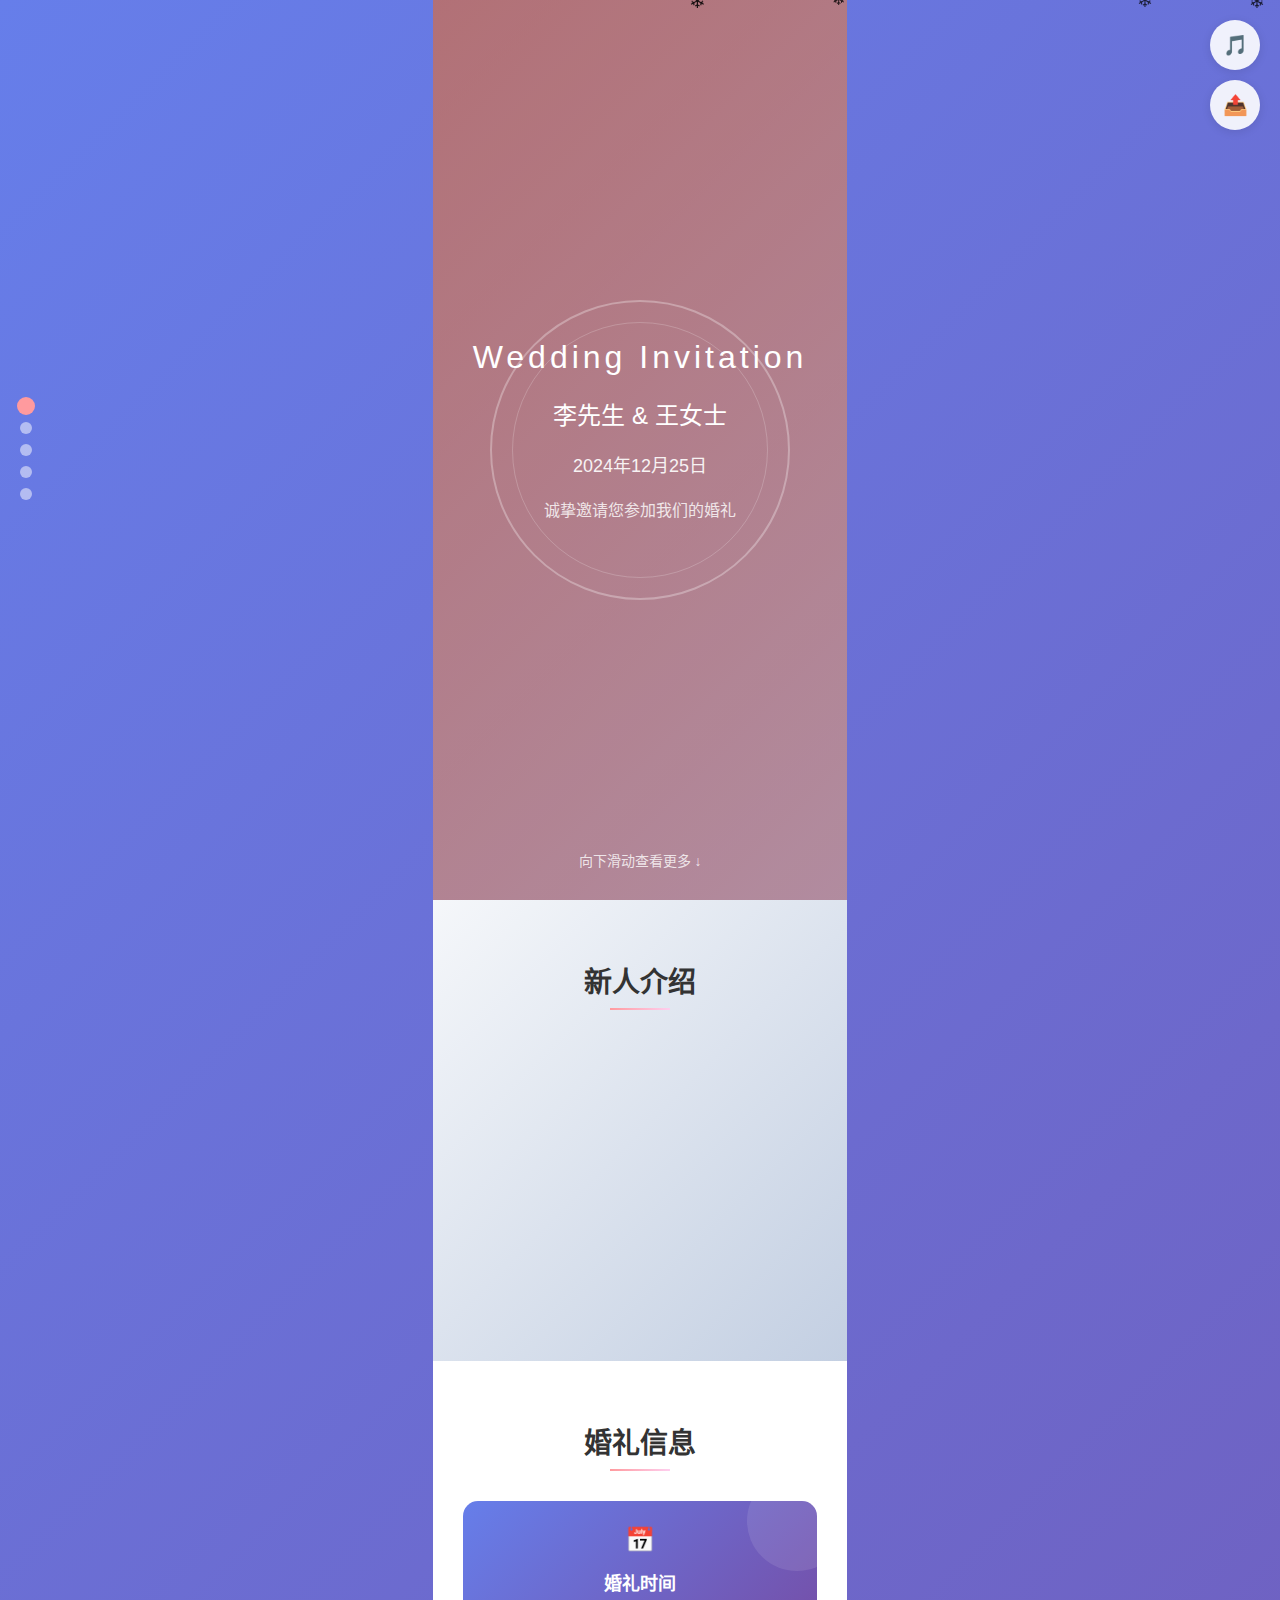
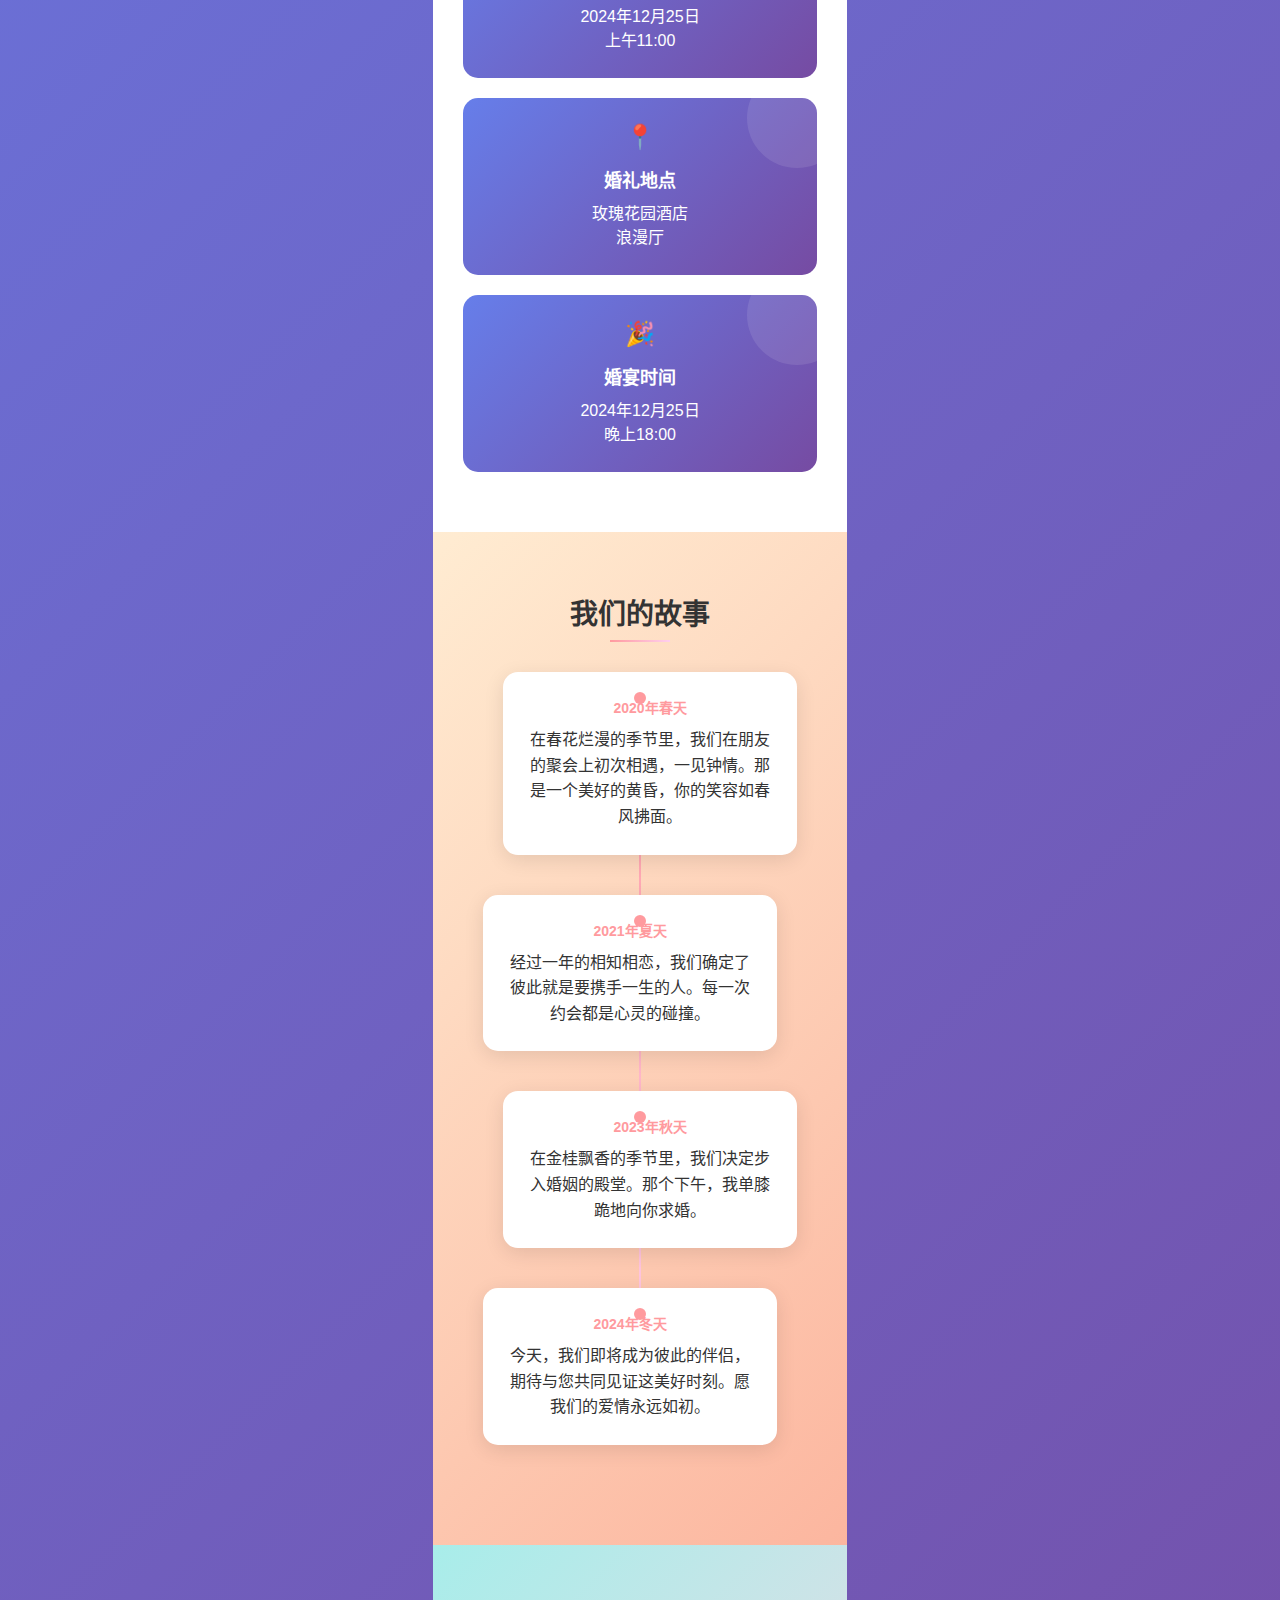
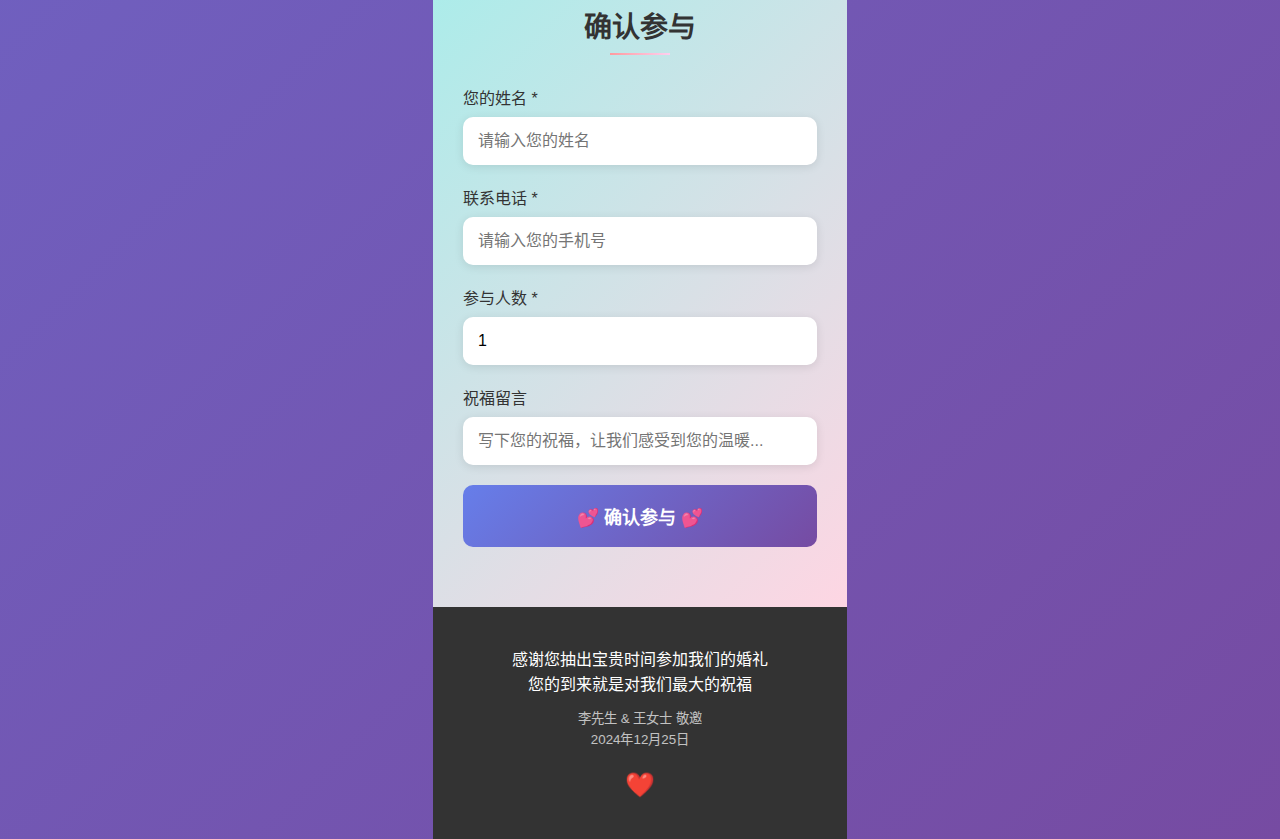
<file: 2.html>
<!DOCTYPE html>
<html lang="zh-CN">

<head>
  <meta charset="UTF-8">
  <meta name="viewport" content="width=device-width, initial-scale=1.0">
  <meta name="description" content="李先生与王女士的婚礼邀请函，诚挚邀请您参加我们的婚礼">
  <meta name="keywords" content="婚礼,邀请函,结婚,爱情">
  <title>💕 李先生 & 王女士 婚礼邀请函</title>
  <style>
    * {
      margin: 0;
      padding: 0;
      box-sizing: border-box;
    }

    body {
      font-family: 'PingFang SC', -apple-system, BlinkMacSystemFont, 'Segoe UI', Roboto, sans-serif;
      background: linear-gradient(135deg, #667eea 0%, #764ba2 100%);
      overflow-x: hidden;
    }

    .container {
      max-width: 414px;
      margin: 0 auto;
      background: #fff;
      position: relative;
      min-height: 100vh;
    }

    /* 封面页 */
    .cover-section {
      height: 100vh;
      background: linear-gradient(rgba(0, 0, 0, 0.3), rgba(0, 0, 0, 0.3)),
        url('data:image/svg+xml,<svg xmlns="http://www.w3.org/2000/svg" viewBox="0 0 1000 1000"><defs><linearGradient id="bg" x1="0%" y1="0%" x2="100%" y2="100%"><stop offset="0%" style="stop-color:%23ff9a9e"/><stop offset="100%" style="stop-color:%23fecfef"/></linearGradient></defs><rect width="1000" height="1000" fill="url(%23bg)"/></svg>');
      background-size: cover;
      background-position: center;
      display: flex;
      flex-direction: column;
      justify-content: center;
      align-items: center;
      color: white;
      text-align: center;
      position: relative;
      cursor: pointer;
    }

    .cover-decoration {
      position: absolute;
      top: 50%;
      left: 50%;
      transform: translate(-50%, -50%);
      width: 300px;
      height: 300px;
      border: 2px solid rgba(255, 255, 255, 0.3);
      border-radius: 50%;
      animation: rotate 20s linear infinite;
    }

    .cover-decoration::before {
      content: '';
      position: absolute;
      top: 20px;
      left: 20px;
      right: 20px;
      bottom: 20px;
      border: 1px solid rgba(255, 255, 255, 0.2);
      border-radius: 50%;
    }

    @keyframes rotate {
      from {
        transform: translate(-50%, -50%) rotate(0deg);
      }

      to {
        transform: translate(-50%, -50%) rotate(360deg);
      }
    }

    .cover-content {
      z-index: 2;
      animation: fadeInUp 1.5s ease-out;
    }

    @keyframes fadeInUp {
      from {
        opacity: 0;
        transform: translateY(30px);
      }

      to {
        opacity: 1;
        transform: translateY(0);
      }
    }

    .cover-title {
      font-size: 32px;
      font-weight: 300;
      margin-bottom: 20px;
      letter-spacing: 4px;
    }

    .couple-names {
      font-size: 24px;
      margin: 20px 0;
      font-weight: 500;
    }

    .wedding-date {
      font-size: 18px;
      margin-bottom: 20px;
      opacity: 0.9;
    }

    .cover-subtitle {
      font-size: 16px;
      margin-bottom: 40px;
      opacity: 0.8;
    }

    .scroll-hint {
      position: absolute;
      bottom: 30px;
      left: 50%;
      transform: translateX(-50%);
      color: rgba(255, 255, 255, 0.8);
      font-size: 14px;
      animation: bounce 2s infinite;
      cursor: pointer;
    }

    @keyframes bounce {

      0%,
      20%,
      50%,
      80%,
      100% {
        transform: translateX(-50%) translateY(0);
      }

      40% {
        transform: translateX(-50%) translateY(-10px);
      }

      60% {
        transform: translateX(-50%) translateY(-5px);
      }
    }

    /* 内容区 */
    .section {
      padding: 60px 30px;
      text-align: center;
    }

    .section-title {
      font-size: 28px;
      color: #333;
      margin-bottom: 30px;
      position: relative;
    }

    .section-title::after {
      content: '';
      position: absolute;
      bottom: -10px;
      left: 50%;
      transform: translateX(-50%);
      width: 60px;
      height: 2px;
      background: linear-gradient(90deg, #ff9a9e, #fecfef);
    }

    /* 新人介绍 */
    .couple-intro {
      background: linear-gradient(135deg, #f5f7fa 0%, #c3cfe2 100%);
    }

    .couple-cards {
      display: flex;
      gap: 20px;
      margin-top: 40px;
    }

    .couple-card {
      flex: 1;
      background: white;
      border-radius: 20px;
      padding: 30px 20px;
      box-shadow: 0 10px 30px rgba(0, 0, 0, 0.1);
      transform: translateY(20px);
      opacity: 0;
      animation: slideUp 1s ease-out forwards;
      transition: transform 0.3s ease;
    }

    .couple-card:hover {
      transform: translateY(-5px);
    }

    .couple-card:nth-child(2) {
      animation-delay: 0.3s;
    }

    @keyframes slideUp {
      to {
        transform: translateY(0);
        opacity: 1;
      }
    }

    .couple-avatar {
      width: 80px;
      height: 80px;
      border-radius: 50%;
      background: linear-gradient(135deg, #667eea 0%, #764ba2 100%);
      margin: 0 auto 15px;
      display: flex;
      align-items: center;
      justify-content: center;
      font-size: 24px;
      color: white;
      font-weight: bold;
    }

    .couple-name {
      font-size: 20px;
      font-weight: 600;
      margin-bottom: 10px;
      color: #333;
    }

    .couple-desc {
      font-size: 14px;
      color: #666;
      line-height: 1.6;
    }

    /* 婚礼信息 */
    .wedding-info {
      background: white;
    }

    .info-cards {
      display: grid;
      gap: 20px;
      margin-top: 40px;
    }

    .info-card {
      background: linear-gradient(135deg, #667eea 0%, #764ba2 100%);
      color: white;
      padding: 25px;
      border-radius: 15px;
      position: relative;
      overflow: hidden;
      transition: transform 0.3s ease;
    }

    .info-card:hover {
      transform: translateY(-5px);
    }

    .info-card::before {
      content: '';
      position: absolute;
      top: 0;
      right: 0;
      width: 100px;
      height: 100px;
      background: rgba(255, 255, 255, 0.1);
      border-radius: 50%;
      transform: translate(30px, -30px);
    }

    .info-icon {
      font-size: 24px;
      margin-bottom: 15px;
    }

    .info-title {
      font-size: 18px;
      font-weight: 600;
      margin-bottom: 10px;
    }

    .info-content {
      font-size: 16px;
      line-height: 1.5;
    }

    /* 爱情故事 */
    .love-story {
      background: linear-gradient(135deg, #ffecd2 0%, #fcb69f 100%);
    }

    .timeline {
      position: relative;
      margin-top: 40px;
    }

    .timeline::before {
      content: '';
      position: absolute;
      left: 50%;
      top: 0;
      bottom: 0;
      width: 2px;
      background: linear-gradient(to bottom, #ff9a9e, #fecfef);
      transform: translateX(-50%);
    }

    .timeline-item {
      position: relative;
      margin-bottom: 40px;
      padding: 0 20px;
    }

    .timeline-dot {
      position: absolute;
      left: 50%;
      top: 20px;
      width: 12px;
      height: 12px;
      background: #ff9a9e;
      border-radius: 50%;
      transform: translateX(-50%);
      z-index: 2;
    }

    .timeline-content {
      background: white;
      padding: 25px;
      border-radius: 15px;
      box-shadow: 0 5px 20px rgba(0, 0, 0, 0.1);
      margin-left: 20px;
      transition: transform 0.3s ease;
    }

    .timeline-content:hover {
      transform: translateX(5px);
    }

    .timeline-item:nth-child(even) .timeline-content {
      margin-left: 0;
      margin-right: 20px;
    }

    .timeline-item:nth-child(even) .timeline-content:hover {
      transform: translateX(-5px);
    }

    .timeline-date {
      color: #ff9a9e;
      font-weight: 600;
      font-size: 14px;
      margin-bottom: 10px;
    }

    .timeline-text {
      color: #333;
      line-height: 1.6;
    }

    /* 确认参与 */
    .confirmation {
      background: linear-gradient(135deg, #a8edea 0%, #fed6e3 100%);
    }

    .confirmation-form {
      margin-top: 40px;
      text-align: left;
    }

    .form-group {
      margin-bottom: 20px;
    }

    .form-label {
      display: block;
      margin-bottom: 8px;
      color: #333;
      font-weight: 500;
    }

    .form-input {
      width: 100%;
      padding: 15px;
      border: none;
      border-radius: 10px;
      background: white;
      font-size: 16px;
      box-shadow: 0 2px 10px rgba(0, 0, 0, 0.1);
      transition: box-shadow 0.3s ease;
    }

    .form-input:focus {
      outline: none;
      box-shadow: 0 2px 20px rgba(102, 126, 234, 0.3);
    }

    .btn-submit {
      width: 100%;
      padding: 18px;
      background: linear-gradient(135deg, #667eea 0%, #764ba2 100%);
      color: white;
      border: none;
      border-radius: 10px;
      font-size: 18px;
      font-weight: 600;
      cursor: pointer;
      transition: transform 0.3s ease;
    }

    .btn-submit:hover {
      transform: translateY(-2px);
    }

    .btn-submit:active {
      transform: translateY(0);
    }

    .btn-submit:disabled {
      opacity: 0.7;
      cursor: not-allowed;
    }

    /* 页脚 */
    .footer {
      background: #333;
      color: white;
      text-align: center;
      padding: 40px 30px;
    }

    .footer-text {
      font-size: 16px;
      line-height: 1.6;
      margin-bottom: 20px;
    }

    .footer-love {
      font-size: 24px;
      color: #ff9a9e;
      animation: heartbeat 1.5s ease-in-out infinite;
    }

    @keyframes heartbeat {
      0% {
        transform: scale(1);
      }

      14% {
        transform: scale(1.3);
      }

      28% {
        transform: scale(1);
      }

      42% {
        transform: scale(1.3);
      }

      70% {
        transform: scale(1);
      }
    }

    /* 响应式 */
    @media (max-width: 480px) {
      .couple-cards {
        flex-direction: column;
      }

      .cover-title {
        font-size: 28px;
      }

      .couple-names {
        font-size: 20px;
      }
    }

    /* 音乐控制 */
    .music-control {
      position: fixed;
      top: 20px;
      right: 20px;
      width: 50px;
      height: 50px;
      background: rgba(255, 255, 255, 0.9);
      border-radius: 50%;
      display: flex;
      align-items: center;
      justify-content: center;
      cursor: pointer;
      z-index: 1000;
      font-size: 20px;
      color: #333;
      transition: all 0.3s ease;
      box-shadow: 0 2px 10px rgba(0, 0, 0, 0.1);
    }

    .music-control:hover {
      transform: scale(1.1);
    }

    .music-control.playing {
      animation: pulse 1.5s infinite;
    }

    @keyframes pulse {
      0% {
        box-shadow: 0 0 0 0 rgba(102, 126, 234, 0.7);
      }

      70% {
        box-shadow: 0 0 0 10px rgba(102, 126, 234, 0);
      }

      100% {
        box-shadow: 0 0 0 0 rgba(102, 126, 234, 0);
      }
    }

    /* 导航菜单 */
    .nav-menu {
      position: fixed;
      top: 50%;
      left: 20px;
      transform: translateY(-50%);
      z-index: 1000;
      display: flex;
      flex-direction: column;
      gap: 10px;
    }

    .nav-dot {
      width: 12px;
      height: 12px;
      border-radius: 50%;
      background: rgba(255, 255, 255, 0.5);
      cursor: pointer;
      transition: all 0.3s ease;
    }

    .nav-dot.active {
      background: #ff9a9e;
      transform: scale(1.5);
    }

    .nav-dot:hover {
      transform: scale(1.3);
    }

    /* 分享按钮 */
    .share-button {
      position: fixed;
      top: 80px;
      right: 20px;
      width: 50px;
      height: 50px;
      background: rgba(255, 255, 255, 0.9);
      border-radius: 50%;
      display: flex;
      align-items: center;
      justify-content: center;
      cursor: pointer;
      z-index: 1000;
      font-size: 20px;
      transition: all 0.3s ease;
      box-shadow: 0 2px 10px rgba(0, 0, 0, 0.1);
    }

    .share-button:hover {
      transform: scale(1.1);
    }

    /* 雪花效果 */
    .snowflake {
      position: fixed;
      top: -10px;
      z-index: 100;
      user-select: none;
      cursor: default;
      animation-name: snowflakes-fall, snowflakes-shake;
      animation-duration: 10s, 3s;
      animation-timing-function: linear, ease-in-out;
      animation-iteration-count: infinite, infinite;
      animation-play-state: running, running;
    }

    @keyframes snowflakes-fall {
      to {
        transform: translateY(100vh);
      }
    }

    @keyframes snowflakes-shake {

      0%,
      100% {
        transform: translateX(0);
      }

      50% {
        transform: translateX(80px);
      }
    }
  </style>
</head>

<body>
  <!-- 导航菜单 -->
  <div class="nav-menu">
    <div class="nav-dot active" data-section="cover"></div>
    <div class="nav-dot" data-section="couple"></div>
    <div class="nav-dot" data-section="info"></div>
    <div class="nav-dot" data-section="story"></div>
    <div class="nav-dot" data-section="confirm"></div>
  </div>

  <!-- 音乐控制 -->
  <div class="music-control" onclick="toggleMusic()">
    <span id="musicIcon">🎵</span>
  </div>

  <!-- 分享按钮 -->
  <div class="share-button" onclick="shareInvitation()">
    📤
  </div>

  <div class="container">
    <!-- 封面页 -->
    <section class="cover-section" id="cover">
      <div class="cover-decoration"></div>
      <div class="cover-content">
        <h1 class="cover-title">Wedding Invitation</h1>
        <div class="couple-names">李先生 & 王女士</div>
        <div class="wedding-date">2024年12月25日</div>
        <div class="cover-subtitle">诚挚邀请您参加我们的婚礼</div>
      </div>
      <div class="scroll-hint">向下滑动查看更多 ↓</div>
    </section>

    <!-- 新人介绍 -->
    <section class="section couple-intro" id="couple">
      <h2 class="section-title">新人介绍</h2>
      <div class="couple-cards">
        <div class="couple-card">
          <div class="couple-avatar">李</div>
          <div class="couple-name">李先生</div>
          <div class="couple-desc">温文尔雅，事业有成<br>喜欢阅读和旅行<br>对生活充满热情</div>
        </div>
        <div class="couple-card">
          <div class="couple-avatar">王</div>
          <div class="couple-name">王女士</div>
          <div class="couple-desc">美丽善良，才华横溢<br>热爱艺术和音乐<br>拥有温暖的笑容</div>
        </div>
      </div>
    </section>

    <!-- 婚礼信息 -->
    <section class="section wedding-info" id="info">
      <h2 class="section-title">婚礼信息</h2>
      <div class="info-cards">
        <div class="info-card">
          <div class="info-icon">📅</div>
          <div class="info-title">婚礼时间</div>
          <div class="info-content">2024年12月25日<br>上午11:00</div>
        </div>
        <div class="info-card">
          <div class="info-icon">📍</div>
          <div class="info-title">婚礼地点</div>
          <div class="info-content">玫瑰花园酒店<br>浪漫厅</div>
        </div>
        <div class="info-card">
          <div class="info-icon">🎉</div>
          <div class="info-title">婚宴时间</div>
          <div class="info-content">2024年12月25日<br>晚上18:00</div>
        </div>
      </div>
    </section>

    <!-- 爱情故事 -->
    <section class="section love-story" id="story">
      <h2 class="section-title">我们的故事</h2>
      <div class="timeline">
        <div class="timeline-item">
          <div class="timeline-dot"></div>
          <div class="timeline-content">
            <div class="timeline-date">2020年春天</div>
            <div class="timeline-text">在春花烂漫的季节里，我们在朋友的聚会上初次相遇，一见钟情。那是一个美好的黄昏，你的笑容如春风拂面。</div>
          </div>
        </div>
        <div class="timeline-item">
          <div class="timeline-dot"></div>
          <div class="timeline-content">
            <div class="timeline-date">2021年夏天</div>
            <div class="timeline-text">经过一年的相知相恋，我们确定了彼此就是要携手一生的人。每一次约会都是心灵的碰撞。</div>
          </div>
        </div>
        <div class="timeline-item">
          <div class="timeline-dot"></div>
          <div class="timeline-content">
            <div class="timeline-date">2023年秋天</div>
            <div class="timeline-text">在金桂飘香的季节里，我们决定步入婚姻的殿堂。那个下午，我单膝跪地向你求婚。</div>
          </div>
        </div>
        <div class="timeline-item">
          <div class="timeline-dot"></div>
          <div class="timeline-content">
            <div class="timeline-date">2024年冬天</div>
            <div class="timeline-text">今天，我们即将成为彼此的伴侣，期待与您共同见证这美好时刻。愿我们的爱情永远如初。</div>
          </div>
        </div>
      </div>
    </section>

    <!-- 确认参与 -->
    <section class="section confirmation" id="confirm">
      <h2 class="section-title">确认参与</h2>
      <form class="confirmation-form" onsubmit="submitForm(event)">
        <div class="form-group">
          <label class="form-label">您的姓名 *</label>
          <input type="text" class="form-input" name="name" required placeholder="请输入您的姓名">
        </div>
        <div class="form-group">
          <label class="form-label">联系电话 *</label>
          <input type="tel" class="form-input" name="phone" required placeholder="请输入您的手机号">
        </div>
        <div class="form-group">
          <label class="form-label">参与人数 *</label>
          <input type="number" class="form-input" name="guests" min="1" max="10" value="1" required>
        </div>
        <div class="form-group">
          <label class="form-label">祝福留言</label>
          <input type="text" class="form-input" name="message" placeholder="写下您的祝福，让我们感受到您的温暖...">
        </div>
        <button type="submit" class="btn-submit">💕 确认参与 💕</button>
      </form>
    </section>

    <!-- 页脚 -->
    <footer class="footer">
      <div class="footer-text">
        感谢您抽出宝贵时间参加我们的婚礼<br>
        您的到来就是对我们最大的祝福<br>
        <small style="opacity: 0.7; margin-top: 10px; display: block;">
          李先生 & 王女士 敬邀<br>
          2024年12月25日
        </small>
      </div>
      <div class="footer-love">❤️</div>
    </footer>
  </div>

  <script>
    // 音乐控制
    let isPlaying = false;
    let audio = null;

    function toggleMusic() {
      const musicIcon = document.getElementById('musicIcon');
      const musicControl = document.querySelector('.music-control');

      if (!audio) {
        // 这里可以替换成实际的音乐文件URL
        audio = {
          play: () => {
            console.log('音乐开始播放');
            return Promise.resolve();
          },
          pause: () => {
            console.log('音乐暂停');
          }
        };
      }

      if (!isPlaying) {
        audio.play().then(() => {
          musicIcon.textContent = '🎵';
          musicControl.classList.add('playing');
          isPlaying = true;
        }).catch(error => {
          console.log('音乐播放失败:', error);
        });
      } else {
        audio.pause();
        musicIcon.textContent = '🔇';
        musicControl.classList.remove('playing');
        isPlaying = false;
      }
    }

    // 分享功能
    function shareInvitation() {
      if (navigator.share) {
        navigator.share({
          title: '婚礼邀请函',
          text: '诚挚邀请您参加我们的婚礼',
          url: window.location.href
        }).catch(console.error);
      } else {
        // 复制链接到剪贴板
        navigator.clipboard.writeText(window.location.href).then(() => {
          alert('链接已复制到剪贴板');
        }).catch(() => {
          alert('请手动复制链接分享: ' + window.location.href);
        });
      }
    }

    // 表单提交
    function submitForm(event) {
      event.preventDefault();
      const formData = new FormData(event.target);
      const data = Object.fromEntries(formData);

      // 显示提交动画
      const submitBtn = event.target.querySelector('.btn-submit');
      const originalText = submitBtn.textContent;
      submitBtn.textContent = '提交中...';
      submitBtn.disabled = true;

      // 模拟提交过程
      setTimeout(() => {
        alert(`感谢 ${data.name} 的确认！\n我们已收到您的参与确认，期待与您相聚！`);

        // 恢复按钮状态
        submitBtn.textContent = originalText;
        submitBtn.disabled = false;

        // 重置表单
        event.target.reset();
      }, 1500);
    }

    // 雪花效果
    function createSnowflake() {
      const snowflake = document.createElement('div');
      snowflake.className = 'snowflake';
      snowflake.innerHTML = '❄';
      snowflake.style.left = Math.random() * 100 + '%';
      snowflake.style.animationDelay = Math.random() * 10 + 's';
      snowflake.style.fontSize = Math.random() * 10 + 10 + 'px';
      snowflake.style.opacity = Math.random() * 0.6 + 0.4;

      document.body.appendChild(snowflake);

      // 雪花落下后移除
      setTimeout(() => {
        snowflake.remove();
      }, 10000);
    }

    // 导航菜单功能
    document.addEventListener('DOMContentLoaded', function () {
      const navDots = document.querySelectorAll('.nav-dot');
      const sections = document.querySelectorAll('section[id]');

      // 创建雪花效果
      for (let i = 0; i < 50; i++) {
        setTimeout(createSnowflake, i * 200);
      }

      // 持续创建雪花
      setInterval(createSnowflake, 500);

      // 导航点击事件
      navDots.forEach(dot => {
        dot.addEventListener('click', function () {
          const targetSection = this.getAttribute('data-section');
          const section = document.getElementById(targetSection);
          if (section) {
            section.scrollIntoView({ behavior: 'smooth' });
          }
        });
      });

      // 滚动时更新导航状态
      window.addEventListener('scroll', function () {
        let current = '';
        sections.forEach(section => {
          const sectionTop = section.offsetTop;
          const sectionHeight = section.clientHeight;
          if (window.pageYOffset >= sectionTop - sectionHeight / 3) {
            current = section.getAttribute('id');
          }
        });

        navDots.forEach(dot => {
          dot.classList.remove('active');
          if (dot.getAttribute('data-section') === current) {
            dot.classList.add('active');
          }
        });
      });

      // 封面点击滚动
      document.querySelector('.cover-section').addEventListener('click', function () {
        document.querySelector('#couple').scrollIntoView({ behavior: 'smooth' });
      });

      // 滚动提示点击
      document.querySelector('.scroll-hint').addEventListener('click', function (e) {
        e.stopPropagation();
        document.querySelector('#couple').scrollIntoView({ behavior: 'smooth' });
      });

      // 视差效果
      window.addEventListener('scroll', function () {
        const scrolled = window.pageYOffset;
        const parallax = document.querySelector('.cover-decoration');
        if (parallax) {
          const speed = scrolled * 0.5;
          parallax.style.transform = `translate(-50%, -50%) rotate(${speed * 0.1}deg)`;
        }
      });
    });

    // 添加页面可见性API支持
    document.addEventListener('visibilitychange', function () {
      if (document.hidden) {
        document.title = '💕 期待您的到来...';
      } else {
        document.title = '💕 李先生 & 王女士 婚礼邀请函';
      }
    });

    // 表单验证增强
    document.addEventListener('DOMContentLoaded', function () {
      const phoneInput = document.querySelector('input[name="phone"]');
      if (phoneInput) {
        phoneInput.addEventListener('input', function () {
          const value = this.value.replace(/\D/g, '');
          if (value.length === 11) {
            this.style.borderColor = '#4CAF50';
          } else {
            this.style.borderColor = '';
          }
        });
      }
    });
  </script>
</body>

</html>
</file>
